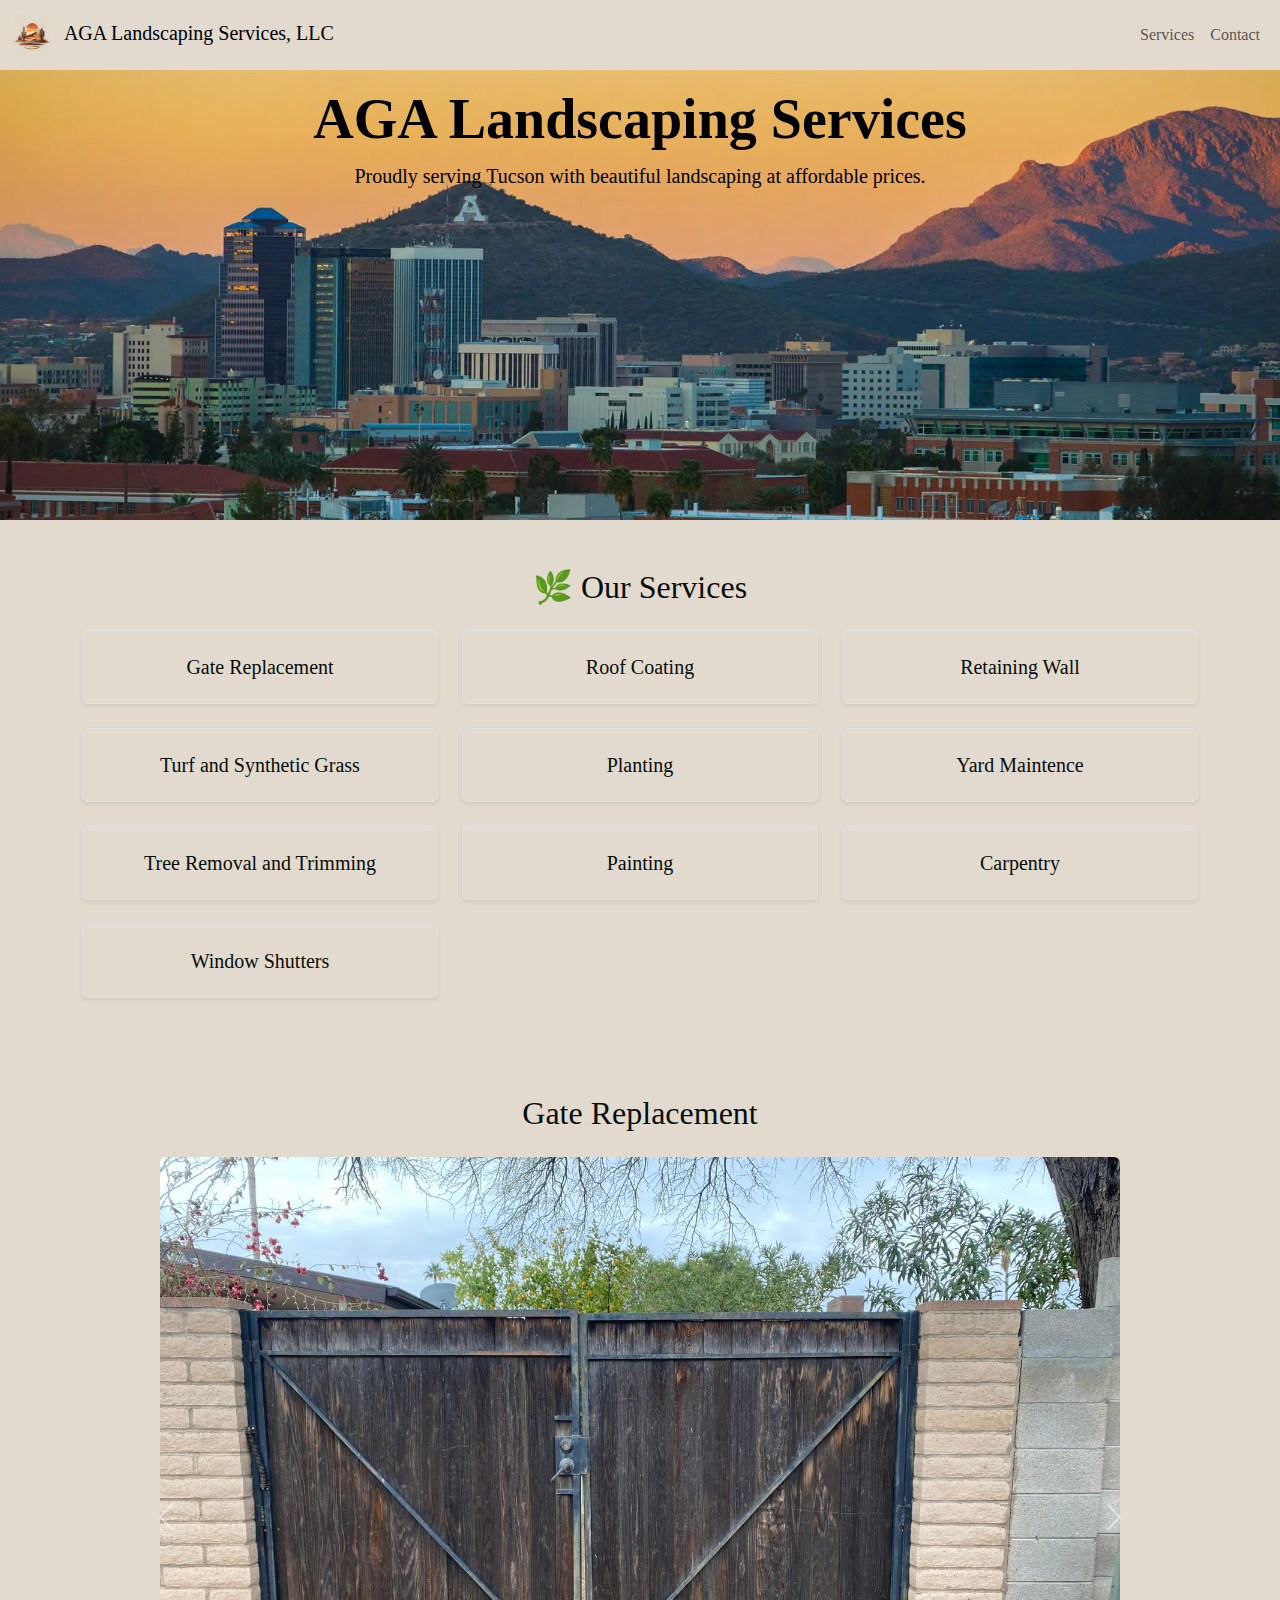
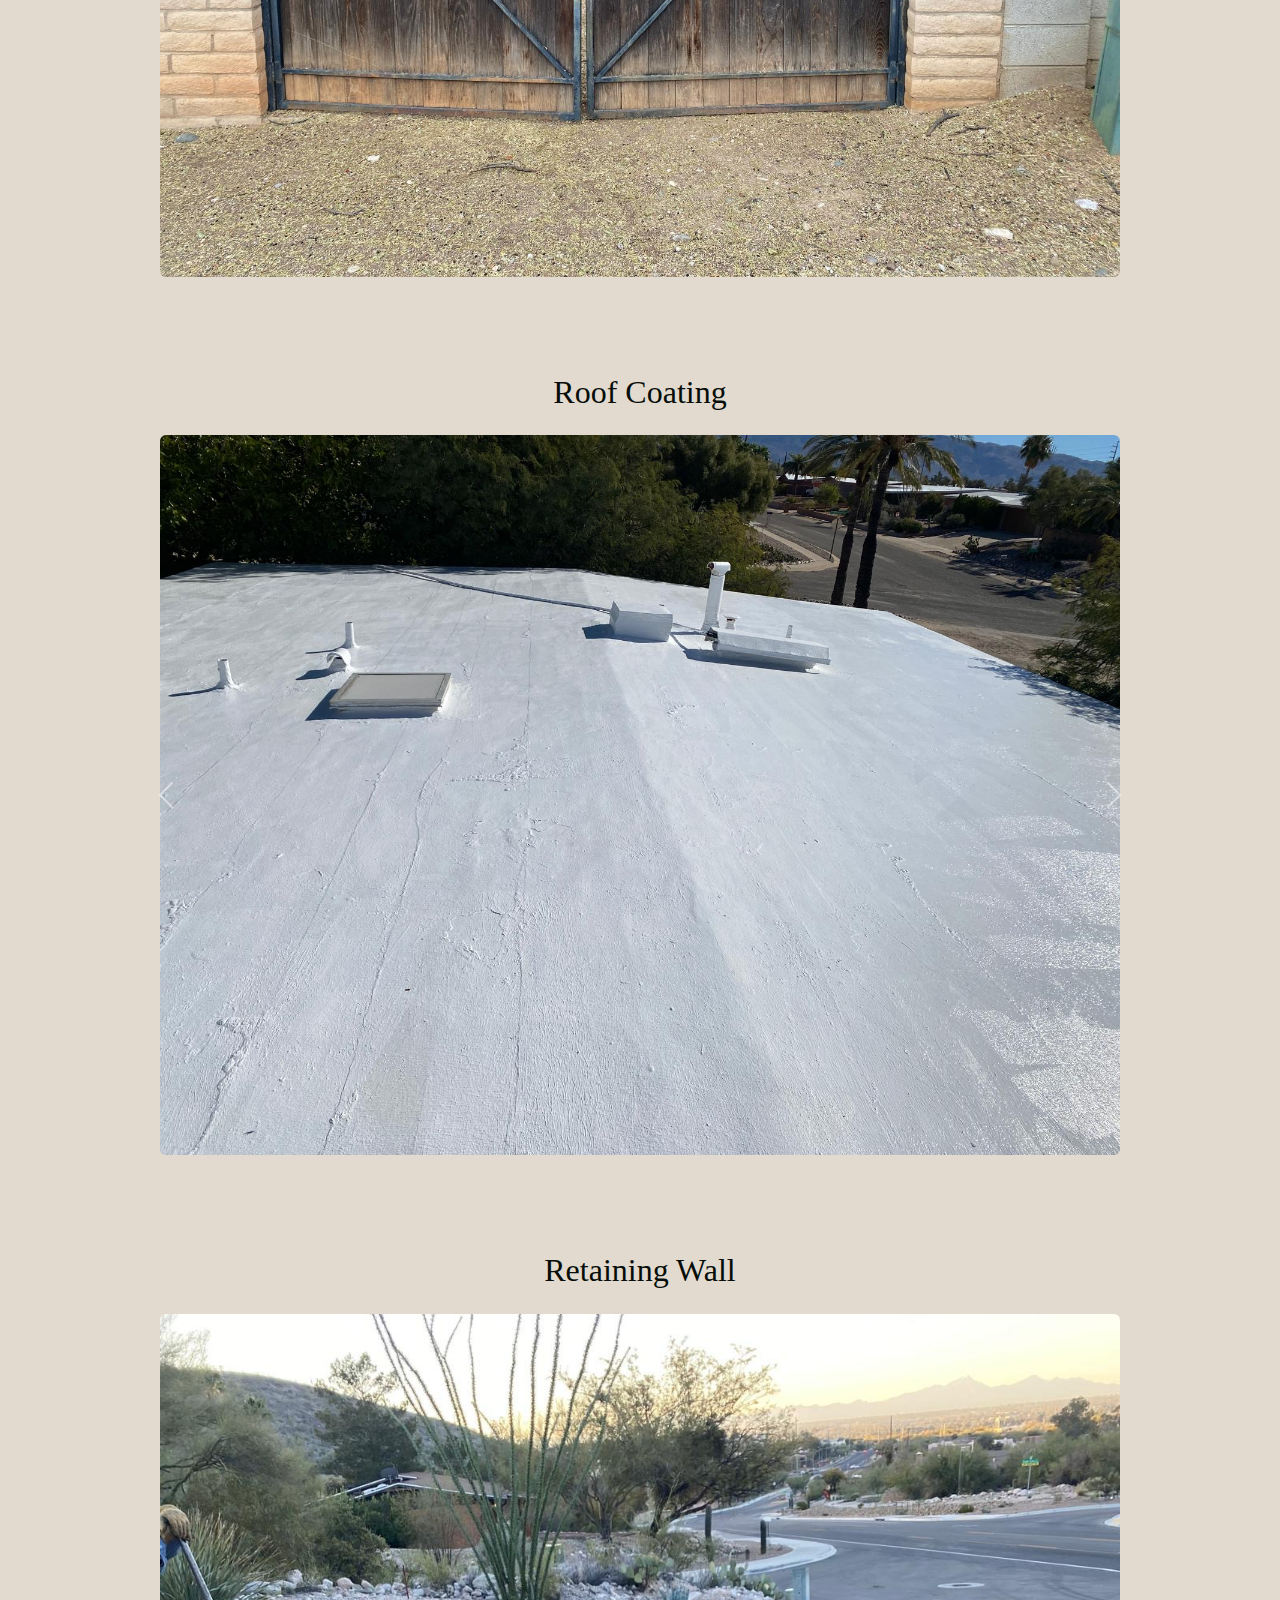
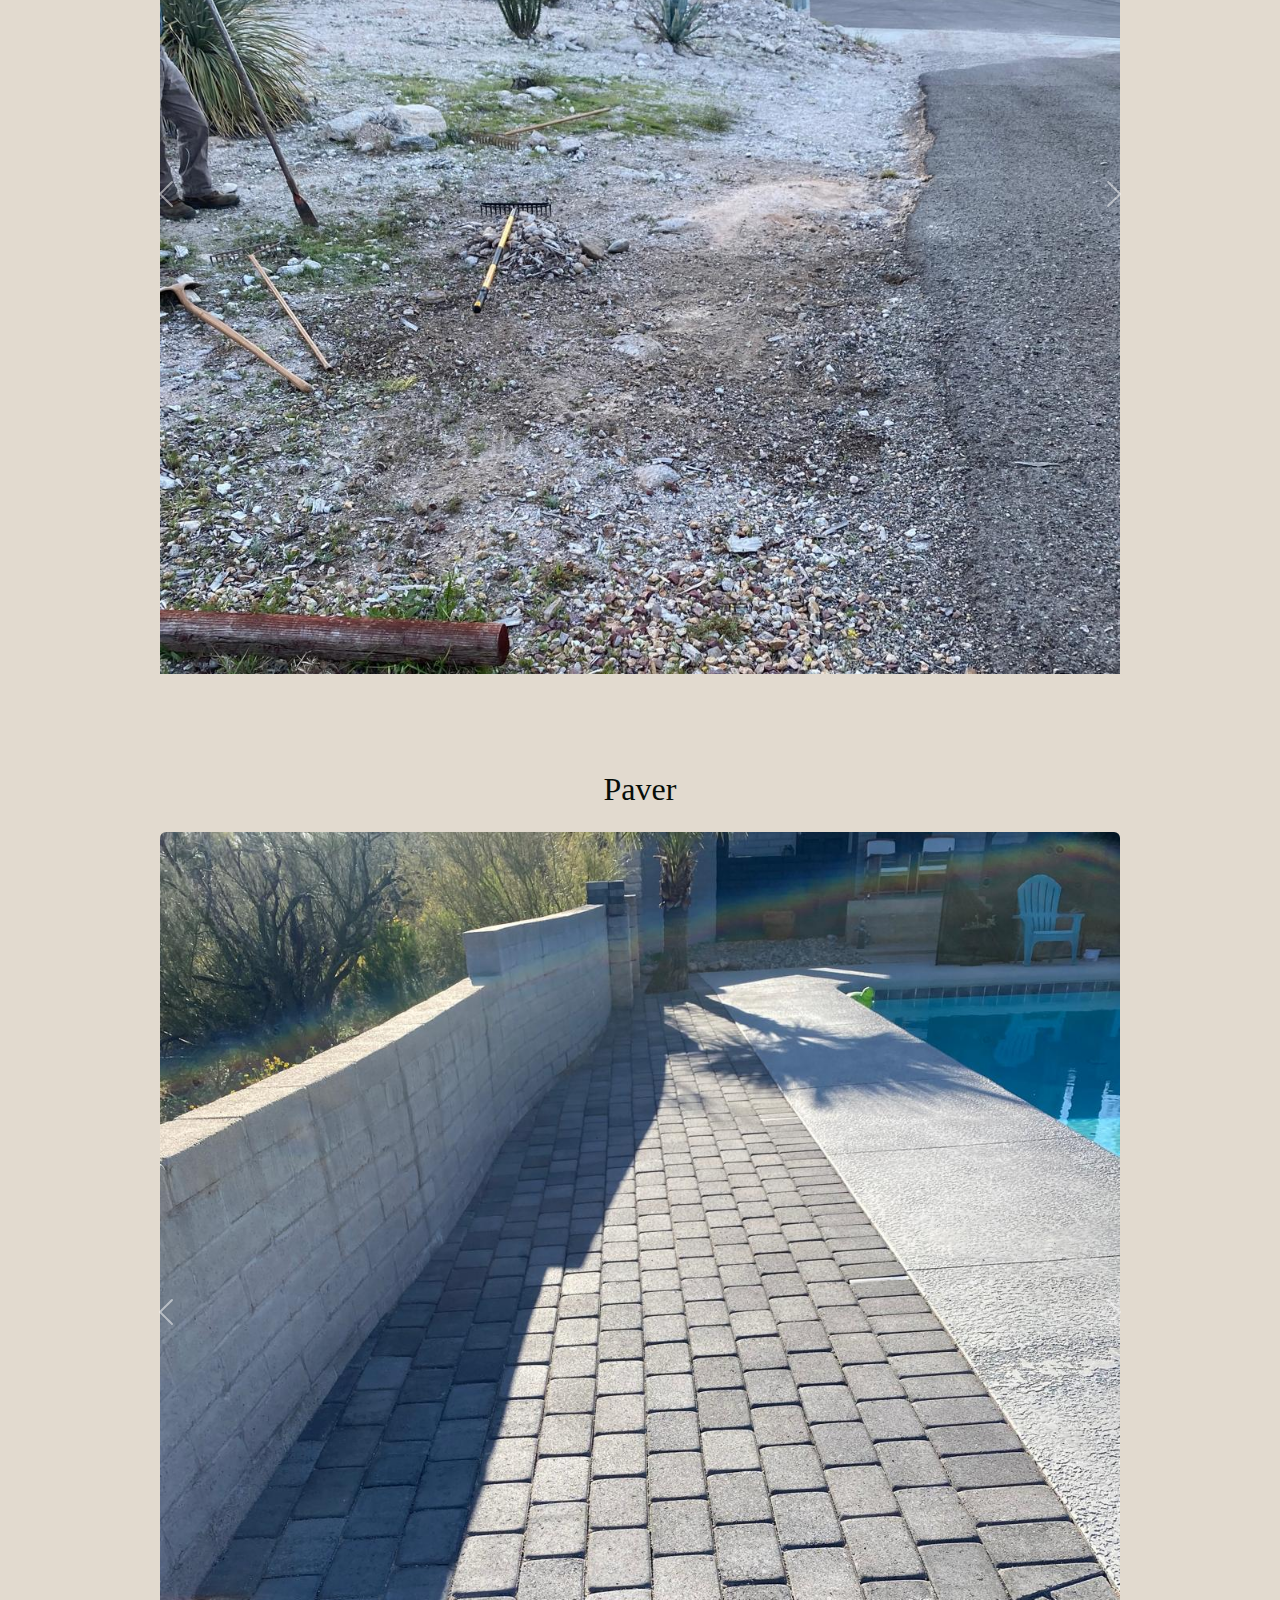
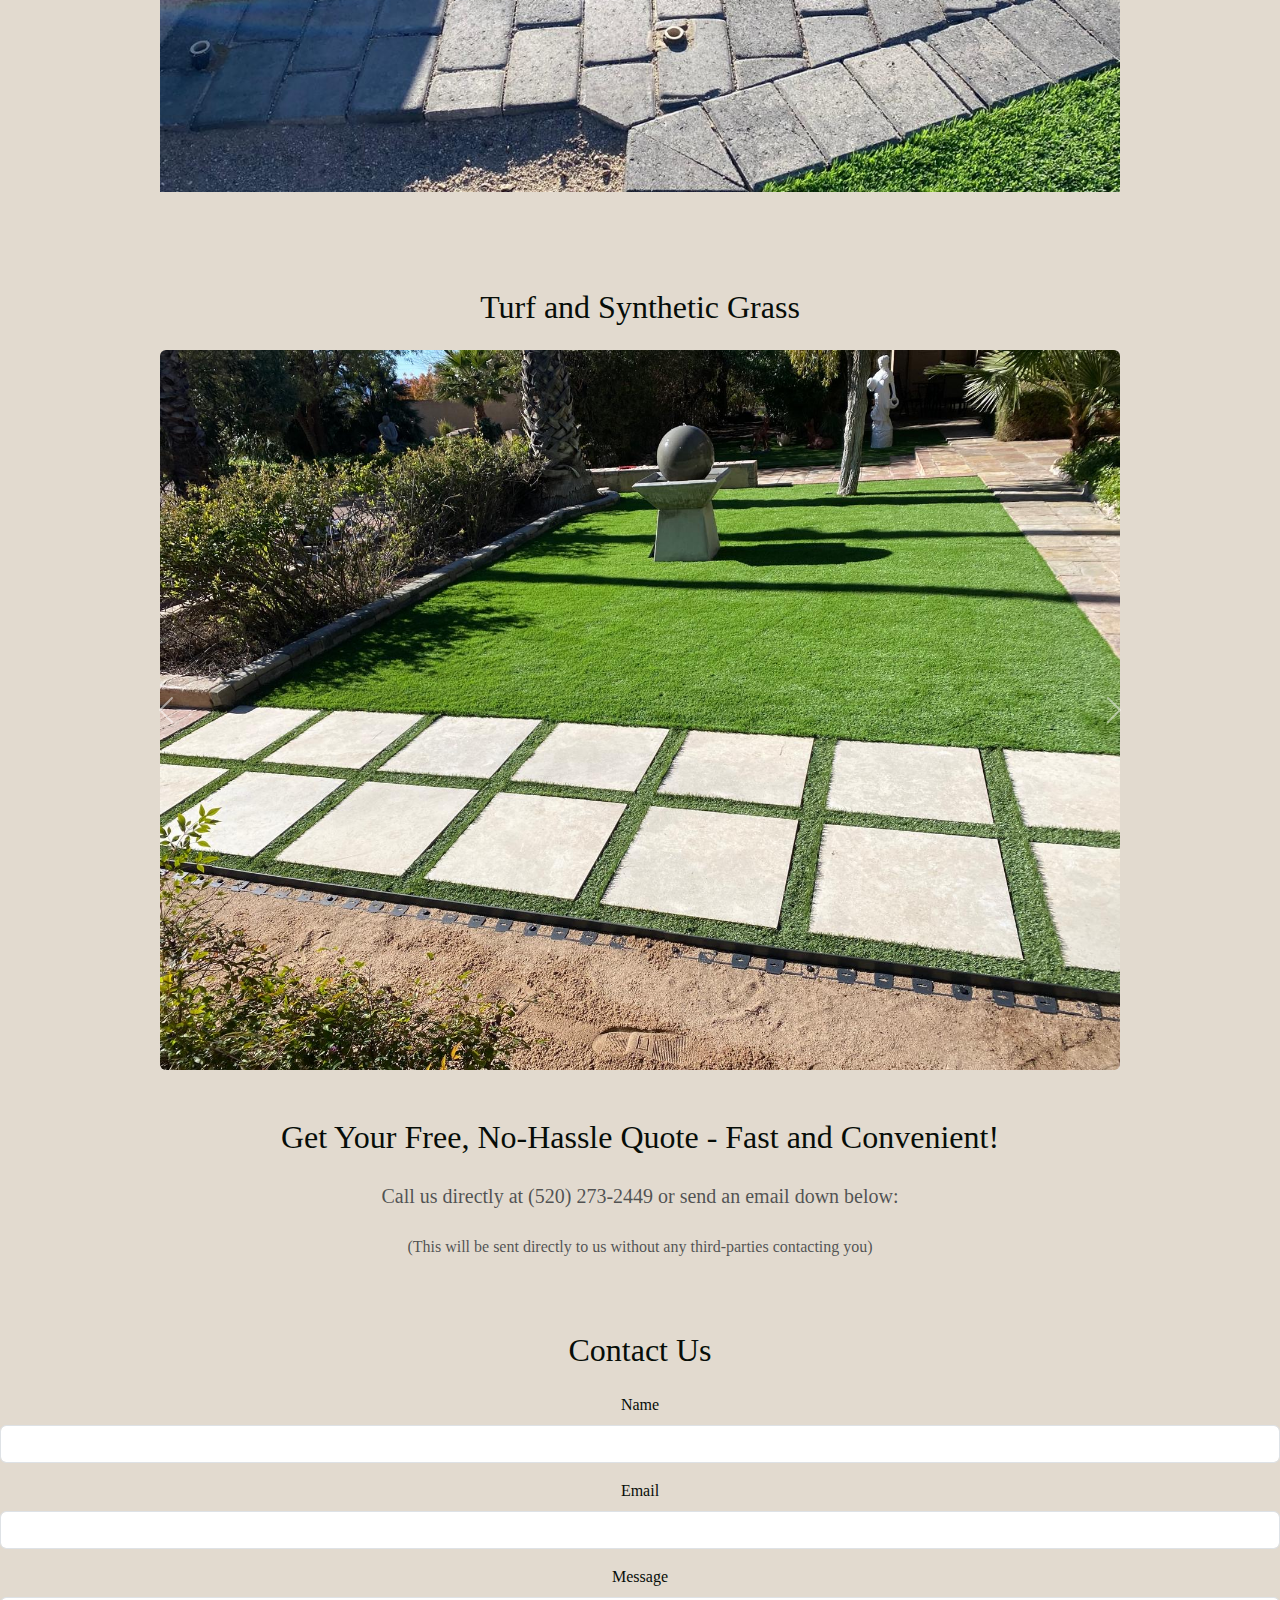
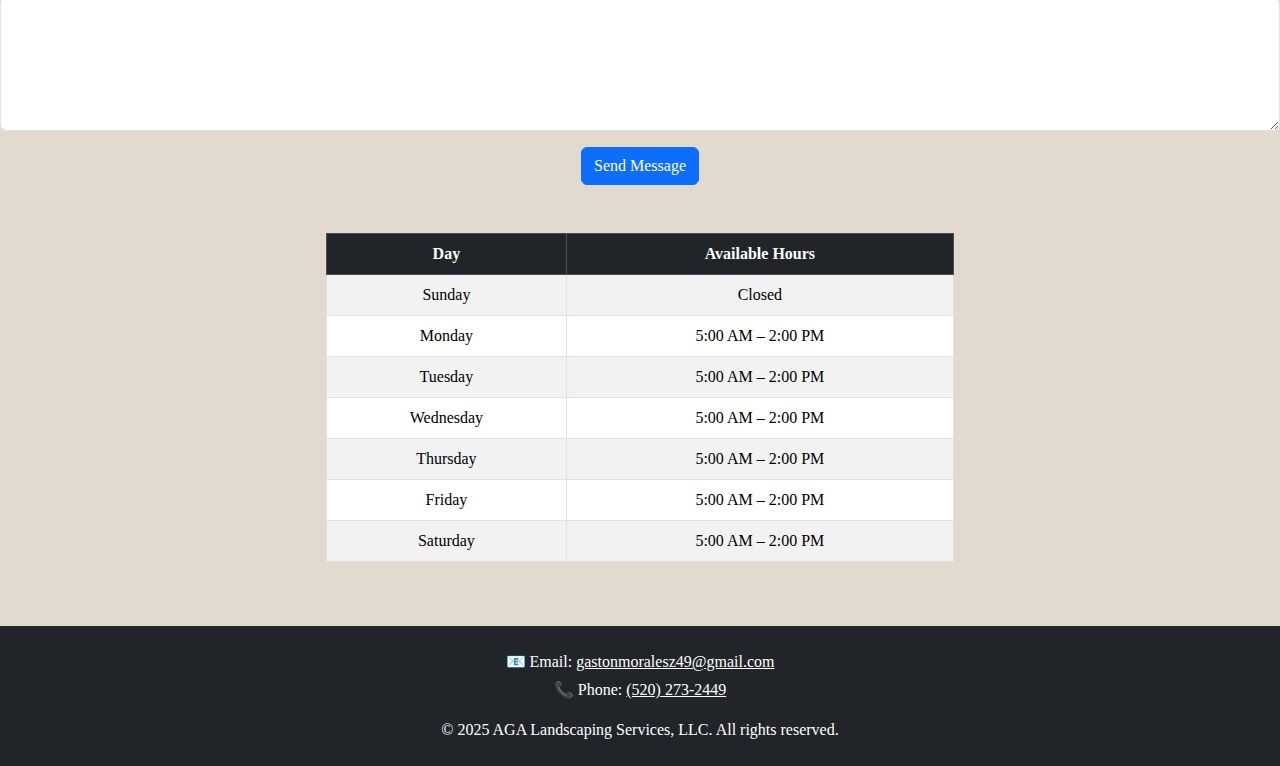
<file: index.html>
<!DOCTYPE html>
<html lang="en">
<head>
  <meta charset="UTF-8" />
  <meta name="viewport" content="width=device-width, initial-scale=1.0" />
  <title>AGA Landscaping Services, LLC</title>
  <link href="https://cdn.jsdelivr.net/npm/bootstrap@5.3.3/dist/css/bootstrap.min.css" rel="stylesheet">
  <link rel="stylesheet" href="styles.css">
  <link rel="icon" href="Pictures/landscaping logo 3.png">
</head>
<body>

  <!-- Navbar -->
  <nav class="navbar navbar-expand-lg navbar-custom fixed-top">
    <div class="container-fluid">
      <a class="navbar-brand" href="#">
        <img src="Pictures/landscaping logo 3.png" alt="AGA Logo" width="40" height="40" class="me-2">
        AGA Landscaping Services, LLC</a>
      <button class="navbar-toggler" type="button" data-bs-toggle="collapse" data-bs-target="#navbarNav">
        <span class="navbar-toggler-icon"></span>
      </button>
      <div class="collapse navbar-collapse" id="navbarNav">
        <ul class="navbar-nav ms-auto">
          <li class="nav-item"><a class="nav-link" href="#services">Services</a></li>
          <li class="nav-item"><a class="nav-link" href="#contact">Contact</a></li>
        </ul>
      </div>
    </div>
  </nav>

  <!-- Hero Section with Background Image (No Button) -->
<section  class="hero-section text-black d-flex align-items-start pt-3" style="background-image: url('Pictures/a mountain.jpg.webp'); background-size: cover; background-position: center; height: 50vh; padding-top: 20px;">
  <div class="container text-center">
    <div class="row justify-content-center">
      <div class="col-lg-8">
        <h1 class="display-4 fw-bold">AGA Landscaping Services</h1>
        <p class="lead">Proudly serving Tucson with beautiful landscaping at affordable prices.</p>
      </div>
    </div>
  </div>
</section>

  
    <!-- Service Listing Section -->
  <section id="services" class="container my-5">
    <h2 class="mb-4 text-center">🌿 Our Services</h2>
    <div class="row g-4 text-center">
  
      <div class="col-md-4">
        <div class="p-4 border rounded shadow-sm h-100 d-flex align-items-center justify-content-center">
          <a href="#gateReplacement" class="text-decoration-none">
            <h5 class="mb-0">Gate Replacement</h5>
          </a>
        </div>
      </div>
  
      <div class="col-md-4">
        <div class="p-4 border rounded shadow-sm h-100 d-flex align-items-center justify-content-center">
          <a href="#roofCoating" class="text-decoration-none">
            <h5 class="mb-0">Roof Coating</h5>
          </a>
        </div>
      </div>
  
      <div class="col-md-4">
        <div class="p-4 border rounded shadow-sm h-100 d-flex align-items-center justify-content-center">
          <a href="#retainingWall" class="text-decoration-none">
            <h5 class="mb-0">Retaining Wall</h5>
          </a>
        </div>
      </div>
  
      <div class="col-md-4">
        <div class="p-4 border rounded shadow-sm h-100 d-flex align-items-center justify-content-center">
          <a href="#turfSyntheticGrass" class="text-decoration-none">
            <h5 class="mb-0">Turf and Synthetic Grass</h5>
          </a>
        </div>
      </div>

      <div class="col-md-4">
        <div class="p-4 border rounded shadow-sm h-100 d-flex align-items-center justify-content-center">
          <a href="#" class="text-decoration-none">
            <h5 class="mb-0">Planting</h5>
          </a>
        </div>
      </div>

      <div class="col-md-4">
        <div class="p-4 border rounded shadow-sm h-100 d-flex align-items-center justify-content-center">
          <a href="#" class="text-decoration-none">
            <h5 class="mb-0">Yard Maintence</h5>
          </a>
        </div>
      </div>

      <div class="col-md-4">
        <div class="p-4 border rounded shadow-sm h-100 d-flex align-items-center justify-content-center">
          <a href="#" class="text-decoration-none">
            <h5 class="mb-0">Tree Removal and Trimming</h5>
          </a>
        </div>
      </div>

      <div class="col-md-4">
        <div class="p-4 border rounded shadow-sm h-100 d-flex align-items-center justify-content-center">
          <a href="#" class="text-decoration-none">
            <h5 class="mb-0">Painting</h5>
          </a>
        </div>
      </div>

      <div class="col-md-4">
        <div class="p-4 border rounded shadow-sm h-100 d-flex align-items-center justify-content-center">
          <a href="#" class="text-decoration-none">
            <h5 class="mb-0">Carpentry</h5>
          </a>
        </div>
      </div>

      <div class="col-md-4">
        <div class="p-4 border rounded shadow-sm h-100 d-flex align-items-center justify-content-center">
          <a href="#" class="text-decoration-none">
            <h5 class="mb-0">Window Shutters</h5>
          </a>
        </div>
      </div>

    </div>
  </section>

<!-- Section: Gate Replacement Carousel -->
<section id="gateReplacement" class="container my-5">
  <h2 class="mb-4 text-center">Gate Replacement</h2>
  <div id="gateCarousel" class="carousel slide" data-bs-ride="carousel">
    <div class="carousel-inner" style="max-height: 75vw; max-width: 75vw; margin: 0 auto; object-fit: contain;">
      <div class="carousel-item active">
        <img src="Pictures/Gate 2.JPG" class="d-block w-100 img-fluid rounded" alt="Gate 1">
      </div>
      <div class="carousel-item">
        <img src="Pictures/Gate 1.JPG" class="d-block w-100 img-fluid rounded" alt="Gate 2">
      </div>
    </div>
    <button class="carousel-control-prev" type="button" data-bs-target="#gateCarousel" data-bs-slide="prev">
      <span class="carousel-control-prev-icon" aria-hidden="true"></span>
      <span class="visually-hidden">Previous</span>
    </button>
    <button class="carousel-control-next" type="button" data-bs-target="#gateCarousel" data-bs-slide="next">
      <span class="carousel-control-next-icon" aria-hidden="true"></span>
      <span class="visually-hidden">Next</span>
    </button>
  </div>
</section>

<!-- Section: Roof Coating Carousel -->
<section id="roofCoating" class="container my-5">
  <h2 class="mb-4 text-center">Roof Coating</h2>
  <div id="roofCarousel" class="carousel slide" data-bs-ride="carousel">
    <div class="carousel-inner" style="max-height: 75vw; max-width: 75vw; margin: 0 auto; object-fit: contain;">
      <div class="carousel-item active">
        <img src="Pictures/Roof Coating 1.JPG" class="d-block w-100 img-fluid rounded" alt="Roof Coating 1">
      </div>
      <div class="carousel-item">
        <img src="Pictures/Roof Coating 2.JPG" class="d-block w-100 img-fluid rounded" alt="Roof Coating 2">
      </div>
    </div>
    <button class="carousel-control-prev" type="button" data-bs-target="#roofCarousel" data-bs-slide="prev">
      <span class="carousel-control-prev-icon" aria-hidden="true"></span>
      <span class="visually-hidden">Previous</span>
    </button>
    <button class="carousel-control-next" type="button" data-bs-target="#roofCarousel" data-bs-slide="next">
      <span class="carousel-control-next-icon" aria-hidden="true"></span>
      <span class="visually-hidden">Next</span>
    </button>
  </div>
</section>


 <!-- Section: Retaining Wall Carousel -->
<section id="retainingWall" class="container my-5">
  <h2 class="mb-4 text-center">Retaining Wall</h2>
  <div id="retainingWallCarousel" class="carousel slide" data-bs-ride="carousel">
    <div class="carousel-inner" style="max-height: 75vw; max-width: 75vw; margin: 0 auto; object-fit: contain;">
      <div class="carousel-item active">
        <img src="Pictures/Retaining wall 1.JPG" class="d-block w-100 img-fluid rounded" alt="Retaining Wall 1">
      </div>
      <div class="carousel-item">
        <img src="Pictures/Retaining wall 2.JPG" class="d-block w-100 img-fluid rounded" alt="Retaining Wall 2">
      </div>
    </div>
    <button class="carousel-control-prev" type="button" data-bs-target="#retainingWallCarousel" data-bs-slide="prev">
      <span class="carousel-control-prev-icon" aria-hidden="true"></span>
      <span class="visually-hidden">Previous</span>
    </button>
    <button class="carousel-control-next" type="button" data-bs-target="#retainingWallCarousel" data-bs-slide="next">
      <span class="carousel-control-next-icon" aria-hidden="true"></span>
      <span class="visually-hidden">Next</span>
    </button>
  </div>
</section>

 <!-- Section: Paver Photos Carousel -->
<section id="paver" class="container my-5">
  <h2 class="mb-4 text-center">Paver</h2>
  <div id="paverCarousel" class="carousel slide" data-bs-ride="carousel">
    <div class="carousel-inner" style="max-height: 75vw; max-width: 75vw; margin: 0 auto; object-fit: contain;">
      <div class="carousel-item active">
        <img src="Pictures/Paver 3.jpg" class="d-block w-100 img-fluid rounded" alt="Paver 1">
      </div>
      <div class="carousel-item">
        <img src="Pictures/Paver 2.jpg" class="d-block w-100 img-fluid rounded" alt="Paver 2">
      </div>
      <div class="carousel-item">
        <img src="Pictures/Paver 1.jpg" class="d-block w-100 img-fluid rounded" alt="Paver 3">
      </div>
    </div>
    <button class="carousel-control-prev" type="button" data-bs-target="#paverCarousel" data-bs-slide="prev">
      <span class="carousel-control-prev-icon" aria-hidden="true"></span>
      <span class="visually-hidden">Previous</span>
    </button>
    <button class="carousel-control-next" type="button" data-bs-target="#paverCarousel" data-bs-slide="next">
      <span class="carousel-control-next-icon" aria-hidden="true"></span>
      <span class="visually-hidden">Next</span>
    </button>
  </div>
</section>

 <!-- Section: Turf and Synthetic Grass Carousel -->
<section id="turfSyntheticGrass" class="container my-5">
  <h2 class="mb-4 text-center">Turf and Synthetic Grass</h2>
  <div id="turfCarousel" class="carousel slide" data-bs-ride="carousel">
    <div class="carousel-inner" style="max-height: 75vw; max-width: 75vw; margin: 0 auto; object-fit: contain;">
      <div class="carousel-item active">
        <img src="Pictures/Grass 1.JPG" class="d-block w-100 img-fluid rounded" alt="Grass 1">
      </div>
      <div class="carousel-item">
        <img src="Pictures/Grass 2.jpg" class="d-block w-100 img-fluid rounded" alt="Grass 2">
      </div>
      <div class="carousel-item">
        <img src="Pictures/Grass 3.jpg" class="d-block w-100 img-fluid rounded" alt="Grass 3">
      </div>
    </div>
    <button class="carousel-control-prev" type="button" data-bs-target="#turfCarousel" data-bs-slide="prev">
      <span class="carousel-control-prev-icon" aria-hidden="true"></span>
      <span class="visually-hidden">Previous</span>
    </button>
    <button class="carousel-control-next" type="button" data-bs-target="#turfCarousel" data-bs-slide="next">
      <span class="carousel-control-next-icon" aria-hidden="true"></span>
      <span class="visually-hidden">Next</span>
    </button>
  </div>
</section>

  <!-- Availability Schedule -->
<section id="contact" class="row justify-content-center text-center">  
    <h2 class="mb-4 text-center">Get Your Free, No-Hassle Quote - Fast and Convenient!</h2>  
    <p class="text-muted fs-5 mb-4">Call us directly at (520) 273-2449 or send an email down below:</p>
    <p class="text-muted mb-4">(This will be sent directly to us without any third-parties contacting you)</p>
    <form action="https://formsubmit.co/ralph.acosta2001@gmail.com" method="POST" class="container my-5" id="contact">
      <h2 class="mb-4">Contact Us</h2>
    
      <div class="mb-3">
        <label for="name" class="form-label">Name</label>
        <input type="text" class="form-control" name="name" required>
      </div>
    
      <div class="mb-3">
        <label for="email" class="form-label">Email</label>
        <input type="email" class="form-control" name="email" required>
      </div>
    
      <div class="mb-3">
        <label for="message" class="form-label">Message</label>
        <textarea class="form-control" name="message" rows="5" required></textarea>
      </div>
    
      <!-- Optional: disable captcha -->
      <input type="hidden" name="_captcha" value="false">
    
      <!-- Optional: redirect to thank you page -->
      <input type="hidden" name="_next" value="thank-you.html">
    
      <button type="submit" class="btn btn-primary">Send Message</button>
    </form>
    

    <div class="col-md-8 col-lg-6">
        <table class="table table-bordered table-striped text-center">
          <thead class="table-dark">
            <tr>
              <th>Day</th>
              <th>Available Hours</th>
            </tr>
          </thead>
          <tbody>
            <tr><td>Sunday</td><td>Closed</td></tr>
            <tr><td>Monday</td><td>5:00 AM – 2:00 PM</td></tr>
            <tr><td>Tuesday</td><td>5:00 AM – 2:00 PM</td></tr>
            <tr><td>Wednesday</td><td>5:00 AM – 2:00 PM</td></tr>
            <tr><td>Thursday</td><td>5:00 AM – 2:00 PM</td></tr>
            <tr><td>Friday</td><td>5:00 AM – 2:00 PM</td></tr>
            <tr><td>Saturday</td><td>5:00 AM – 2:00 PM</td></tr>
          </tbody>
        </table>
      </div>
    </div>
  </section>
  

  <!-- Footer -->
  <footer class="bg-dark text-white py-4 mt-5">
    <div class="container text-center">
      <p class="mb-1">📧 Email: <a href="mailto:gastonmoralesz49@gmail.com" class="text-white text-decoration-underline">gastonmoralesz49@gmail.com</a></p>
      <p class="mb-3">📞 Phone: <a href="tel:+15202732449" class="text-white text-decoration-underline">(520) 273-2449</a></p>
      <p class="mb-0">© 2025 AGA Landscaping Services, LLC. All rights reserved.</p>
    </div>
  </footer>
  

  <!-- Bootstrap JS -->
  <script src="https://cdn.jsdelivr.net/npm/bootstrap@5.3.3/dist/js/bootstrap.bundle.min.js"></script>
</body>
</html>
</file>
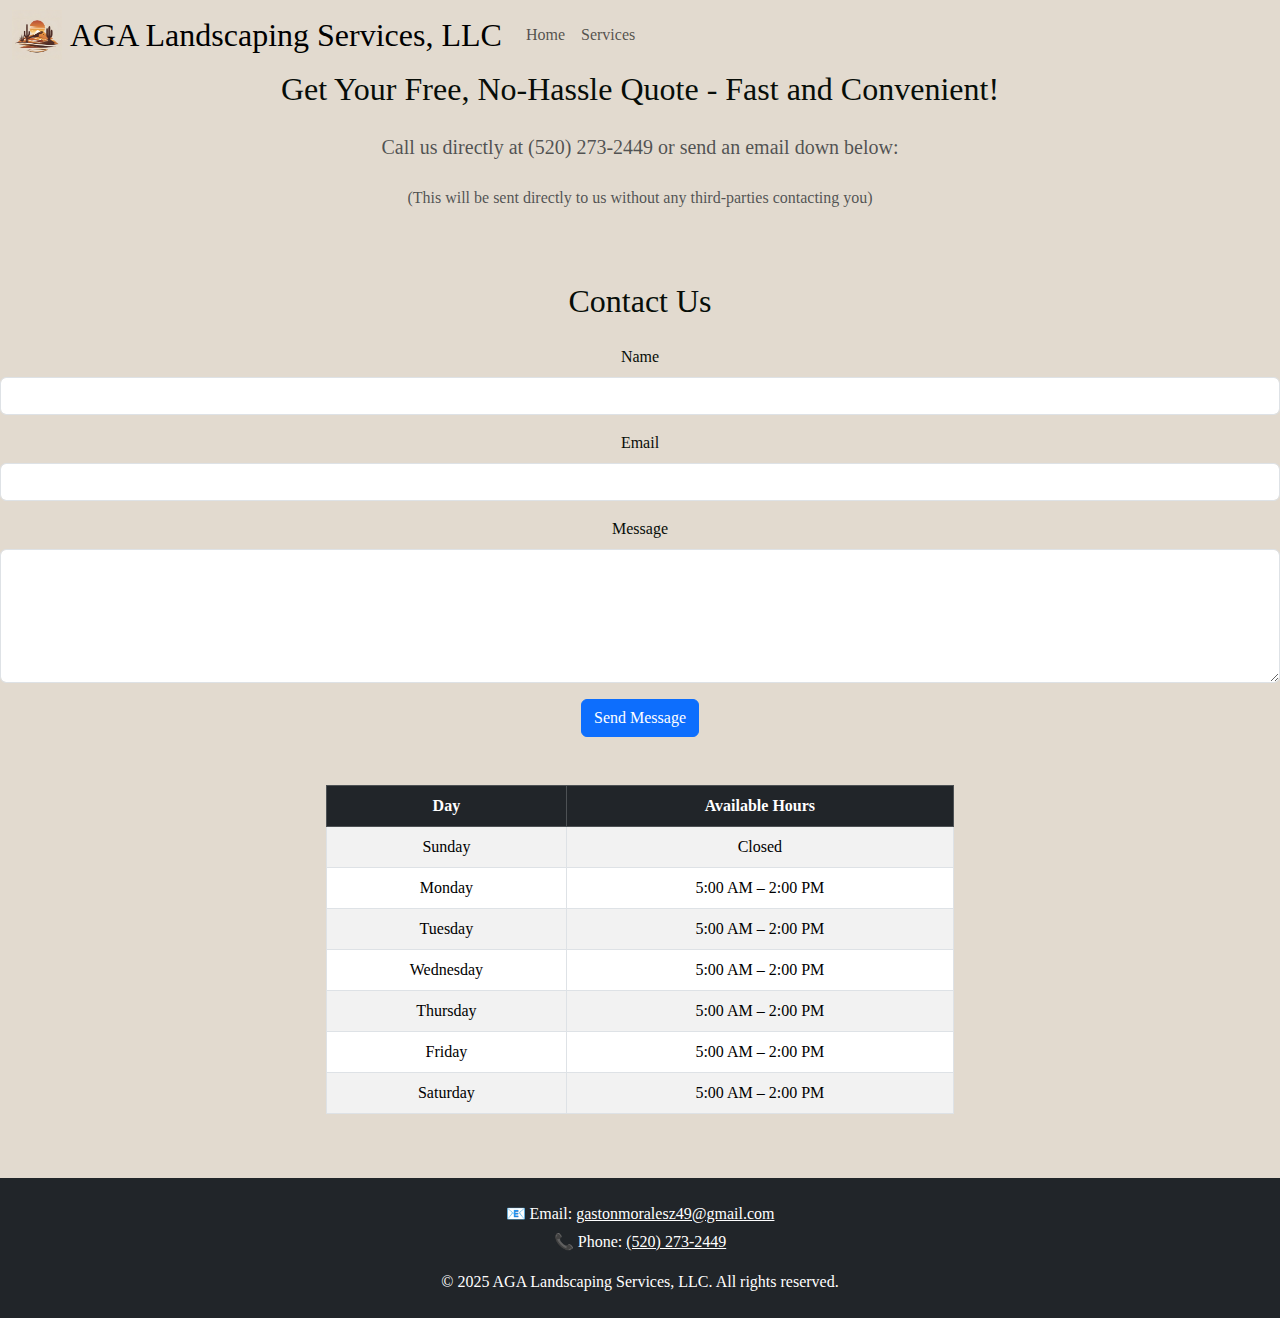
<file: contact.html>
<!DOCTYPE html>
<html lang="en">
<head>
  <meta charset="UTF-8" />
  <meta name="viewport" content="width=device-width, initial-scale=1.0" />
  <title>Contact</title>
  <link href="https://cdn.jsdelivr.net/npm/bootstrap@5.3.3/dist/css/bootstrap.min.css" rel="stylesheet">
  <link rel="stylesheet" href="styles.css">
  <link rel="icon" href="Pictures/landscaping logo 3.png">
</head>
<body>

 <nav class="navbar navbar-expand-lg navbar-custom fixed-top">
  <div class="container-fluid d-flex align-items-center">
    <!-- Logo and Brand -->
    <a class="navbar-brand d-flex align-items-center" style="font-size: clamp(1rem, 3vw, 2rem);" href="#">
      <img src="Pictures/landscaping logo 3.png" alt="AGA Logo" width="50" height="50" class="me-2">
      AGA Landscaping Services, LLC
    </a>

    <!-- Offcanvas Toggle Button -->
    <button class="navbar-toggler ms-auto" type="button" data-bs-toggle="offcanvas" data-bs-target="#offcanvasMenu" aria-controls="offcanvasMenu">
      <span class="navbar-toggler-icon"></span>
    </button>

    <!-- Offcanvas Menu -->
    <div class="offcanvas offcanvas-start" tabindex="-1" id="offcanvasMenu" aria-labelledby="offcanvasMenuLabel">
      <div class="offcanvas-header">
        <h5 class="offcanvas-title" id="offcanvasMenuLabel">Menu</h5>
        <button type="button" class="btn-close" data-bs-dismiss="offcanvas" aria-label="Close"></button>
      </div>
      <div class="offcanvas-body">
        <ul class="navbar-nav">
          <li class="nav-item">
            <a class="nav-link" href="index.html">Home</a>
          </li>
          <li class="nav-item">
            <a class="nav-link" href="services.html">Services</a>
          </li>
          <!-- Optional Dropdown
          <li class="nav-item dropdown mt-3">
            <a class="btn btn-secondary dropdown-toggle" href="#" role="button" data-bs-toggle="dropdown">
              More
            </a>
            <ul class="dropdown-menu">
              <li><a class="dropdown-item" href="#">Action</a></li>
              <li><a class="dropdown-item" href="#">Another action</a></li>
              <li><a class="dropdown-item" href="#">Something else here</a></li>
            </ul>
          </li> -->
        </ul>
      </div>
    </div>
  </div>
</nav>

  
 

  <!-- Availability Schedule -->
<section id="contact" class="row justify-content-center text-center">  
    <h2 class="mb-4 text-center">Get Your Free, No-Hassle Quote - Fast and Convenient!</h2>  
    <p class="text-muted fs-5 mb-4">Call us directly at (520) 273-2449 or send an email down below:</p>
    <p class="text-muted mb-4">(This will be sent directly to us without any third-parties contacting you)</p>
    <form action="https://formsubmit.co/ralph.acosta2001@gmail.com" method="POST" class="container my-5" id="contact">
      <h2 class="mb-4">Contact Us</h2>
    
      <div class="mb-3">
        <label for="name" class="form-label">Name</label>
        <input type="text" class="form-control" name="name" required>
      </div>
    
      <div class="mb-3">
        <label for="email" class="form-label">Email</label>
        <input type="email" class="form-control" name="email" required>
      </div>
    
      <div class="mb-3">
        <label for="message" class="form-label">Message</label>
        <textarea class="form-control" name="message" rows="5" required></textarea>
      </div>
    
      <!-- Optional: disable captcha -->
      <input type="hidden" name="_captcha" value="false">
    
      <!-- Optional: redirect to thank you page -->
      <input type="hidden" name="_next" value="thank-you.html">
    
      <button type="submit" class="btn btn-primary">Send Message</button>
    </form>
    

    <div class="col-md-8 col-lg-6">
        <table class="table table-bordered table-striped text-center">
          <thead class="table-dark">
            <tr>
              <th>Day</th>
              <th>Available Hours</th>
            </tr>
          </thead>
          <tbody>
            <tr><td>Sunday</td><td>Closed</td></tr>
            <tr><td>Monday</td><td>5:00 AM – 2:00 PM</td></tr>
            <tr><td>Tuesday</td><td>5:00 AM – 2:00 PM</td></tr>
            <tr><td>Wednesday</td><td>5:00 AM – 2:00 PM</td></tr>
            <tr><td>Thursday</td><td>5:00 AM – 2:00 PM</td></tr>
            <tr><td>Friday</td><td>5:00 AM – 2:00 PM</td></tr>
            <tr><td>Saturday</td><td>5:00 AM – 2:00 PM</td></tr>
          </tbody>
        </table>
      </div>
    </div>
  </section>
  

  <!-- Footer -->
  <footer class="bg-dark text-white py-4 mt-5">
    <div class="container text-center">
      <p class="mb-1">📧 Email: <a href="mailto:gastonmoralesz49@gmail.com" class="text-white text-decoration-underline">gastonmoralesz49@gmail.com</a></p>
      <p class="mb-3">📞 Phone: <a href="tel:+15202732449" class="text-white text-decoration-underline">(520) 273-2449</a></p>
      <p class="mb-0">© 2025 AGA Landscaping Services, LLC. All rights reserved.</p>
    </div>
  </footer>
  

  <!-- Bootstrap JS -->
  <script src="https://cdn.jsdelivr.net/npm/bootstrap@5.3.3/dist/js/bootstrap.bundle.min.js"></script>
  <script src="script.js"></script>
</body>
</html>
</file>
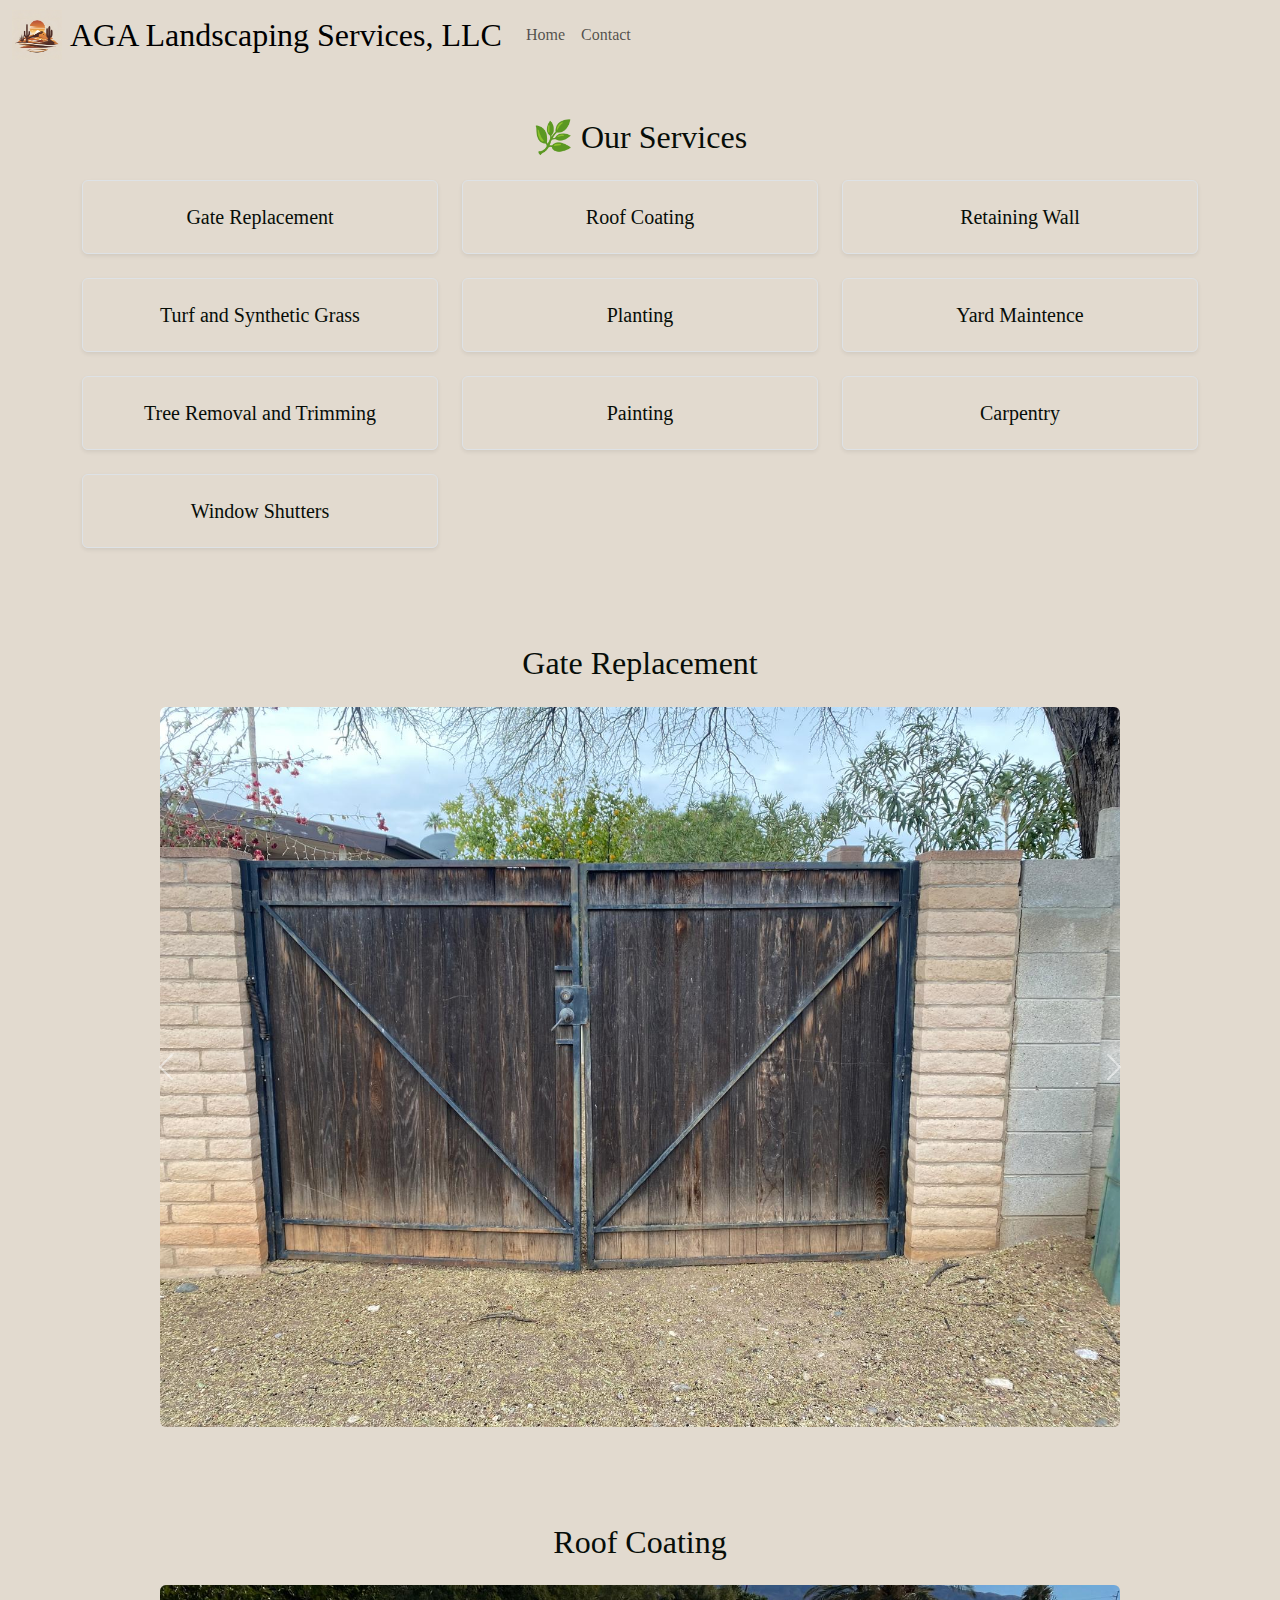
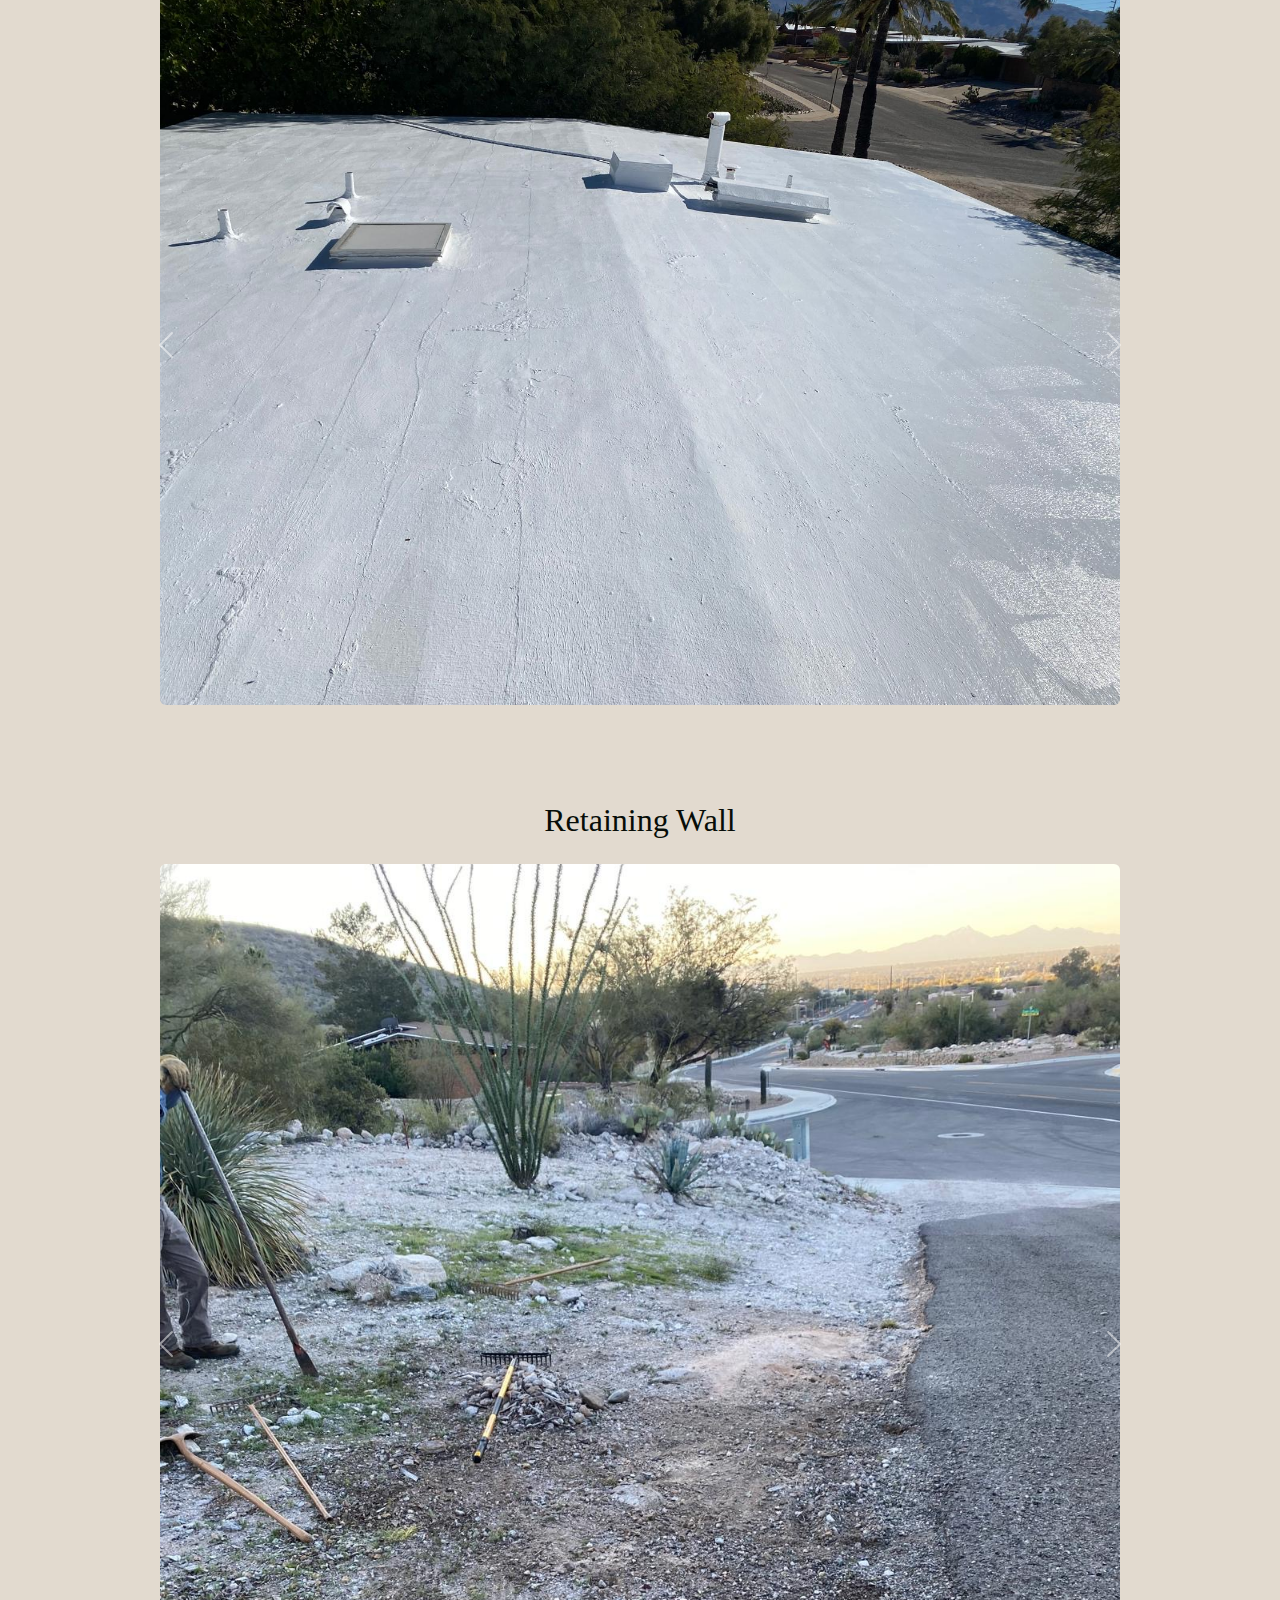
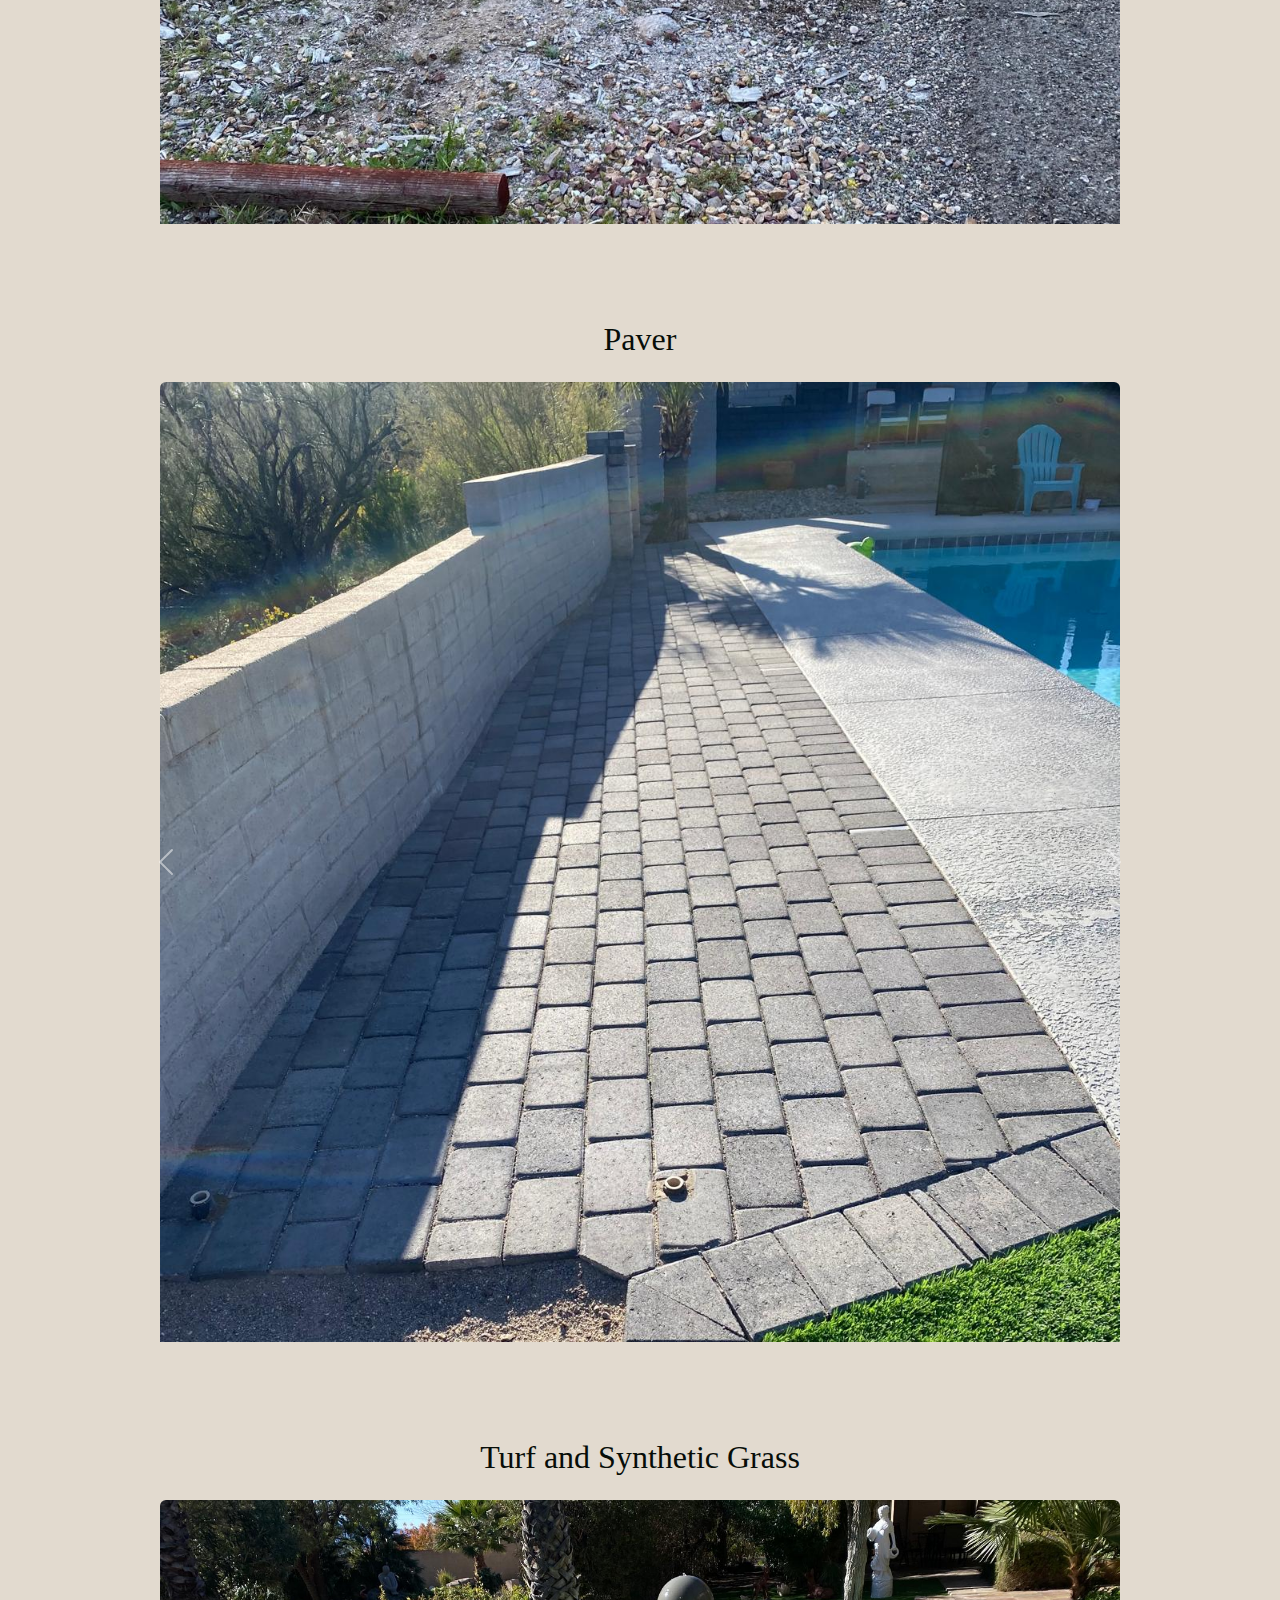
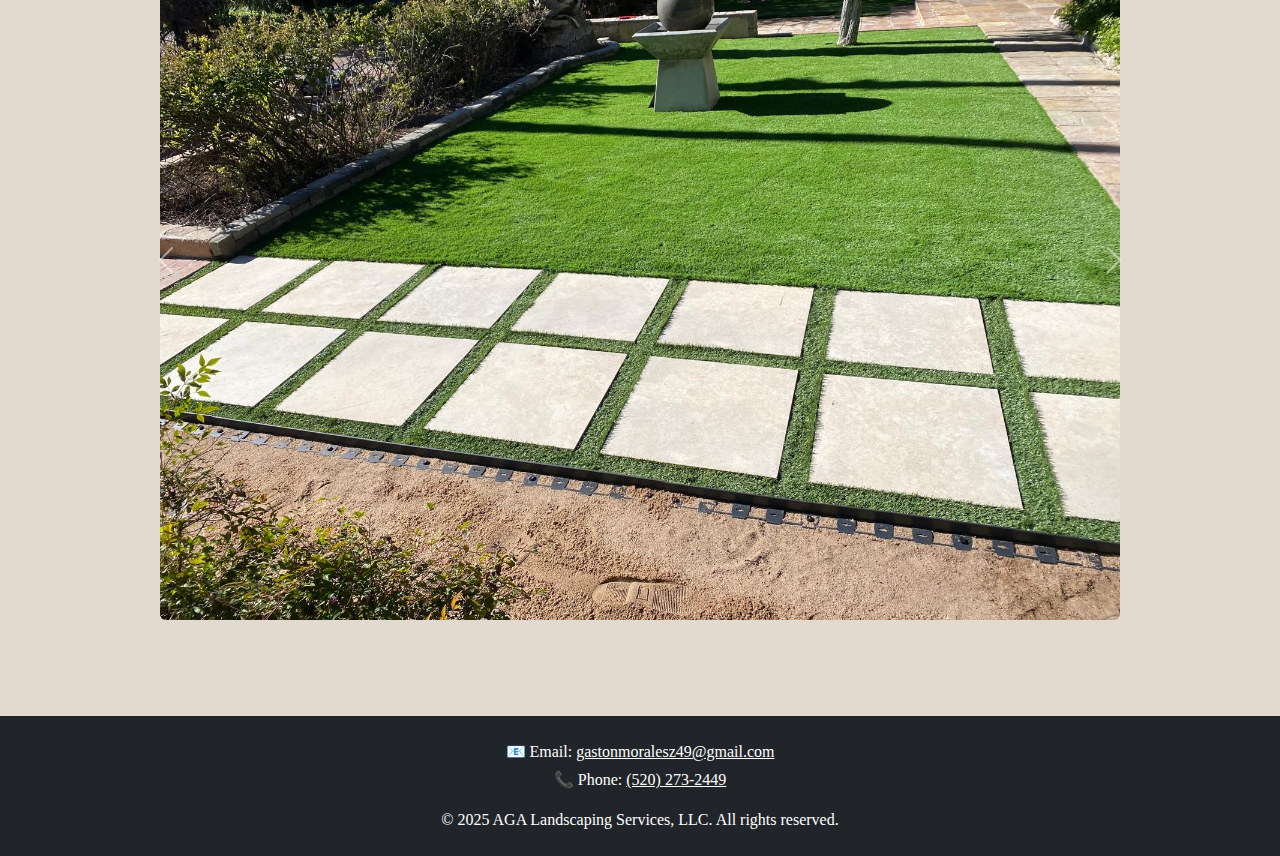
<file: services.html>
<!DOCTYPE html>
<html lang="en">
<head>
  <meta charset="UTF-8" />
  <meta name="viewport" content="width=device-width, initial-scale=1.0" />
  <title>Services</title>
  <link href="https://cdn.jsdelivr.net/npm/bootstrap@5.3.3/dist/css/bootstrap.min.css" rel="stylesheet">
  <link rel="stylesheet" href="styles.css">
  <link rel="icon" href="Pictures/landscaping logo 3.png">
</head>
<body>

 <nav class="navbar navbar-expand-lg navbar-custom fixed-top">
  <div class="container-fluid d-flex align-items-center">
    <!-- Logo and Brand -->
    <a class="navbar-brand d-flex align-items-center" style="font-size: clamp(1rem, 3vw, 2rem);" href="#">
      <img src="Pictures/landscaping logo 3.png" alt="AGA Logo" width="50" height="50" class="me-2">
      AGA Landscaping Services, LLC
    </a>

    <!-- Offcanvas Toggle Button -->
    <button class="navbar-toggler ms-auto" type="button" data-bs-toggle="offcanvas" data-bs-target="#offcanvasMenu" aria-controls="offcanvasMenu">
      <span class="navbar-toggler-icon"></span>
    </button>

    <!-- Offcanvas Menu -->
    <div class="offcanvas offcanvas-start" tabindex="-1" id="offcanvasMenu" aria-labelledby="offcanvasMenuLabel">
      <div class="offcanvas-header">
        <h5 class="offcanvas-title" id="offcanvasMenuLabel">Menu</h5>
        <button type="button" class="btn-close" data-bs-dismiss="offcanvas" aria-label="Close"></button>
      </div>
      <div class="offcanvas-body">
        <ul class="navbar-nav">
          <li class="nav-item">
            <a class="nav-link" href="index.html">Home</a>
          </li>
          <li class="nav-item">
            <a class="nav-link" href="contact.html">Contact</a>
          </li>
          
          <!-- Optional Dropdown
          <li class="nav-item dropdown mt-3">
            <a class="btn btn-secondary dropdown-toggle" href="#" role="button" data-bs-toggle="dropdown">
              More
            </a>
            <ul class="dropdown-menu">
              <li><a class="dropdown-item" href="#">Action</a></li>
              <li><a class="dropdown-item" href="#">Another action</a></li>
              <li><a class="dropdown-item" href="#">Something else here</a></li>
            </ul>
          </li> -->
        </ul>
      </div>
    </div>
  </div>
</nav>

  
    <!-- Service Listing Section -->
  <section id="services" class="container my-5">
    <h2 class="mb-4 text-center">🌿 Our Services</h2>
    <div class="row g-4 text-center">
  
      <div class="col-md-4">
        <div class="p-4 border rounded shadow-sm h-100 d-flex align-items-center justify-content-center">
          <a href="#gateReplacement" class="text-decoration-none">
            <h5 class="mb-0">Gate Replacement</h5>
          </a>
        </div>
      </div>
  
      <div class="col-md-4">
        <div class="p-4 border rounded shadow-sm h-100 d-flex align-items-center justify-content-center">
          <a href="#roofCoating" class="text-decoration-none">
            <h5 class="mb-0">Roof Coating</h5>
          </a>
        </div>
      </div>
  
      <div class="col-md-4">
        <div class="p-4 border rounded shadow-sm h-100 d-flex align-items-center justify-content-center">
          <a href="#retainingWall" class="text-decoration-none">
            <h5 class="mb-0">Retaining Wall</h5>
          </a>
        </div>
      </div>
  
      <div class="col-md-4">
        <div class="p-4 border rounded shadow-sm h-100 d-flex align-items-center justify-content-center">
          <a href="#turfSyntheticGrass" class="text-decoration-none">
            <h5 class="mb-0">Turf and Synthetic Grass</h5>
          </a>
        </div>
      </div>

      <div class="col-md-4">
        <div class="p-4 border rounded shadow-sm h-100 d-flex align-items-center justify-content-center">
          <a href="#" class="text-decoration-none">
            <h5 class="mb-0">Planting</h5>
          </a>
        </div>
      </div>

      <div class="col-md-4">
        <div class="p-4 border rounded shadow-sm h-100 d-flex align-items-center justify-content-center">
          <a href="#" class="text-decoration-none">
            <h5 class="mb-0">Yard Maintence</h5>
          </a>
        </div>
      </div>

      <div class="col-md-4">
        <div class="p-4 border rounded shadow-sm h-100 d-flex align-items-center justify-content-center">
          <a href="#" class="text-decoration-none">
            <h5 class="mb-0">Tree Removal and Trimming</h5>
          </a>
        </div>
      </div>

      <div class="col-md-4">
        <div class="p-4 border rounded shadow-sm h-100 d-flex align-items-center justify-content-center">
          <a href="#" class="text-decoration-none">
            <h5 class="mb-0">Painting</h5>
          </a>
        </div>
      </div>

      <div class="col-md-4">
        <div class="p-4 border rounded shadow-sm h-100 d-flex align-items-center justify-content-center">
          <a href="#" class="text-decoration-none">
            <h5 class="mb-0">Carpentry</h5>
          </a>
        </div>
      </div>

      <div class="col-md-4">
        <div class="p-4 border rounded shadow-sm h-100 d-flex align-items-center justify-content-center">
          <a href="#" class="text-decoration-none">
            <h5 class="mb-0">Window Shutters</h5>
          </a>
        </div>
      </div>

    </div>
  </section>

<!-- Section: Gate Replacement Carousel -->
<section id="gateReplacement" class="container my-5">
  <h2 class="mb-4 text-center">Gate Replacement</h2>
  <div id="gateCarousel" class="carousel slide" data-bs-ride="carousel">
    <div class="carousel-inner" style="max-height: 75vw; max-width: 75vw; margin: 0 auto; object-fit: contain;">
      <div class="carousel-item active">
        <img src="Pictures/Gate 2.JPG" class="d-block w-100 img-fluid rounded" alt="Gate 1">
      </div>
      <div class="carousel-item">
        <img src="Pictures/Gate 1.JPG" class="d-block w-100 img-fluid rounded" alt="Gate 2">
      </div>
    </div>
    <button class="carousel-control-prev" type="button" data-bs-target="#gateCarousel" data-bs-slide="prev">
      <span class="carousel-control-prev-icon" aria-hidden="true"></span>
      <span class="visually-hidden">Previous</span>
    </button>
    <button class="carousel-control-next" type="button" data-bs-target="#gateCarousel" data-bs-slide="next">
      <span class="carousel-control-next-icon" aria-hidden="true"></span>
      <span class="visually-hidden">Next</span>
    </button>
  </div>
</section>

<!-- Section: Roof Coating Carousel -->
<section id="roofCoating" class="container my-5">
  <h2 class="mb-4 text-center">Roof Coating</h2>
  <div id="roofCarousel" class="carousel slide" data-bs-ride="carousel">
    <div class="carousel-inner" style="max-height: 75vw; max-width: 75vw; margin: 0 auto; object-fit: contain;">
      <div class="carousel-item active">
        <img src="Pictures/Roof Coating 1.JPG" class="d-block w-100 img-fluid rounded" alt="Roof Coating 1">
      </div>
      <div class="carousel-item">
        <img src="Pictures/Roof Coating 2.JPG" class="d-block w-100 img-fluid rounded" alt="Roof Coating 2">
      </div>
    </div>
    <button class="carousel-control-prev" type="button" data-bs-target="#roofCarousel" data-bs-slide="prev">
      <span class="carousel-control-prev-icon" aria-hidden="true"></span>
      <span class="visually-hidden">Previous</span>
    </button>
    <button class="carousel-control-next" type="button" data-bs-target="#roofCarousel" data-bs-slide="next">
      <span class="carousel-control-next-icon" aria-hidden="true"></span>
      <span class="visually-hidden">Next</span>
    </button>
  </div>
</section>


 <!-- Section: Retaining Wall Carousel -->
<section id="retainingWall" class="container my-5">
  <h2 class="mb-4 text-center">Retaining Wall</h2>
  <div id="retainingWallCarousel" class="carousel slide" data-bs-ride="carousel">
    <div class="carousel-inner" style="max-height: 75vw; max-width: 75vw; margin: 0 auto; object-fit: contain;">
      <div class="carousel-item active">
        <img src="Pictures/Retaining wall 1.JPG" class="d-block w-100 img-fluid rounded" alt="Retaining Wall 1">
      </div>
      <div class="carousel-item">
        <img src="Pictures/Retaining wall 2.JPG" class="d-block w-100 img-fluid rounded" alt="Retaining Wall 2">
      </div>
    </div>
    <button class="carousel-control-prev" type="button" data-bs-target="#retainingWallCarousel" data-bs-slide="prev">
      <span class="carousel-control-prev-icon" aria-hidden="true"></span>
      <span class="visually-hidden">Previous</span>
    </button>
    <button class="carousel-control-next" type="button" data-bs-target="#retainingWallCarousel" data-bs-slide="next">
      <span class="carousel-control-next-icon" aria-hidden="true"></span>
      <span class="visually-hidden">Next</span>
    </button>
  </div>
</section>

 <!-- Section: Paver Photos Carousel -->
<section id="paver" class="container my-5">
  <h2 class="mb-4 text-center">Paver</h2>
  <div id="paverCarousel" class="carousel slide" data-bs-ride="carousel">
    <div class="carousel-inner" style="max-height: 75vw; max-width: 75vw; margin: 0 auto; object-fit: contain;">
      <div class="carousel-item active">
        <img src="Pictures/Paver 3.jpg" class="d-block w-100 img-fluid rounded" alt="Paver 1">
      </div>
      <div class="carousel-item">
        <img src="Pictures/Paver 2.jpg" class="d-block w-100 img-fluid rounded" alt="Paver 2">
      </div>
      <div class="carousel-item">
        <img src="Pictures/Paver 1.jpg" class="d-block w-100 img-fluid rounded" alt="Paver 3">
      </div>
    </div>
    <button class="carousel-control-prev" type="button" data-bs-target="#paverCarousel" data-bs-slide="prev">
      <span class="carousel-control-prev-icon" aria-hidden="true"></span>
      <span class="visually-hidden">Previous</span>
    </button>
    <button class="carousel-control-next" type="button" data-bs-target="#paverCarousel" data-bs-slide="next">
      <span class="carousel-control-next-icon" aria-hidden="true"></span>
      <span class="visually-hidden">Next</span>
    </button>
  </div>
</section>

 <!-- Section: Turf and Synthetic Grass Carousel -->
<section id="turfSyntheticGrass" class="container my-5">
  <h2 class="mb-4 text-center">Turf and Synthetic Grass</h2>
  <div id="turfCarousel" class="carousel slide" data-bs-ride="carousel">
    <div class="carousel-inner" style="max-height: 75vw; max-width: 75vw; margin: 0 auto; object-fit: contain;">
      <div class="carousel-item active">
        <img src="Pictures/Grass 1.JPG" class="d-block w-100 img-fluid rounded" alt="Grass 1">
      </div>
      <div class="carousel-item">
        <img src="Pictures/Grass 2.jpg" class="d-block w-100 img-fluid rounded" alt="Grass 2">
      </div>
      <div class="carousel-item">
        <img src="Pictures/Grass 3.jpg" class="d-block w-100 img-fluid rounded" alt="Grass 3">
      </div>
    </div>
    <button class="carousel-control-prev" type="button" data-bs-target="#turfCarousel" data-bs-slide="prev">
      <span class="carousel-control-prev-icon" aria-hidden="true"></span>
      <span class="visually-hidden">Previous</span>
    </button>
    <button class="carousel-control-next" type="button" data-bs-target="#turfCarousel" data-bs-slide="next">
      <span class="carousel-control-next-icon" aria-hidden="true"></span>
      <span class="visually-hidden">Next</span>
    </button>
  </div>
</section>


  <!-- Footer -->
  <footer class="bg-dark text-white py-4 mt-5">
    <div class="container text-center">
      <p class="mb-1">📧 Email: <a href="mailto:gastonmoralesz49@gmail.com" class="text-white text-decoration-underline">gastonmoralesz49@gmail.com</a></p>
      <p class="mb-3">📞 Phone: <a href="tel:+15202732449" class="text-white text-decoration-underline">(520) 273-2449</a></p>
      <p class="mb-0">© 2025 AGA Landscaping Services, LLC. All rights reserved.</p>
    </div>
  </footer>
  

  <!-- Bootstrap JS -->
  <script src="https://cdn.jsdelivr.net/npm/bootstrap@5.3.3/dist/js/bootstrap.bundle.min.js"></script>
  <script src="script.js"></script>
</body>
</html>
</file>
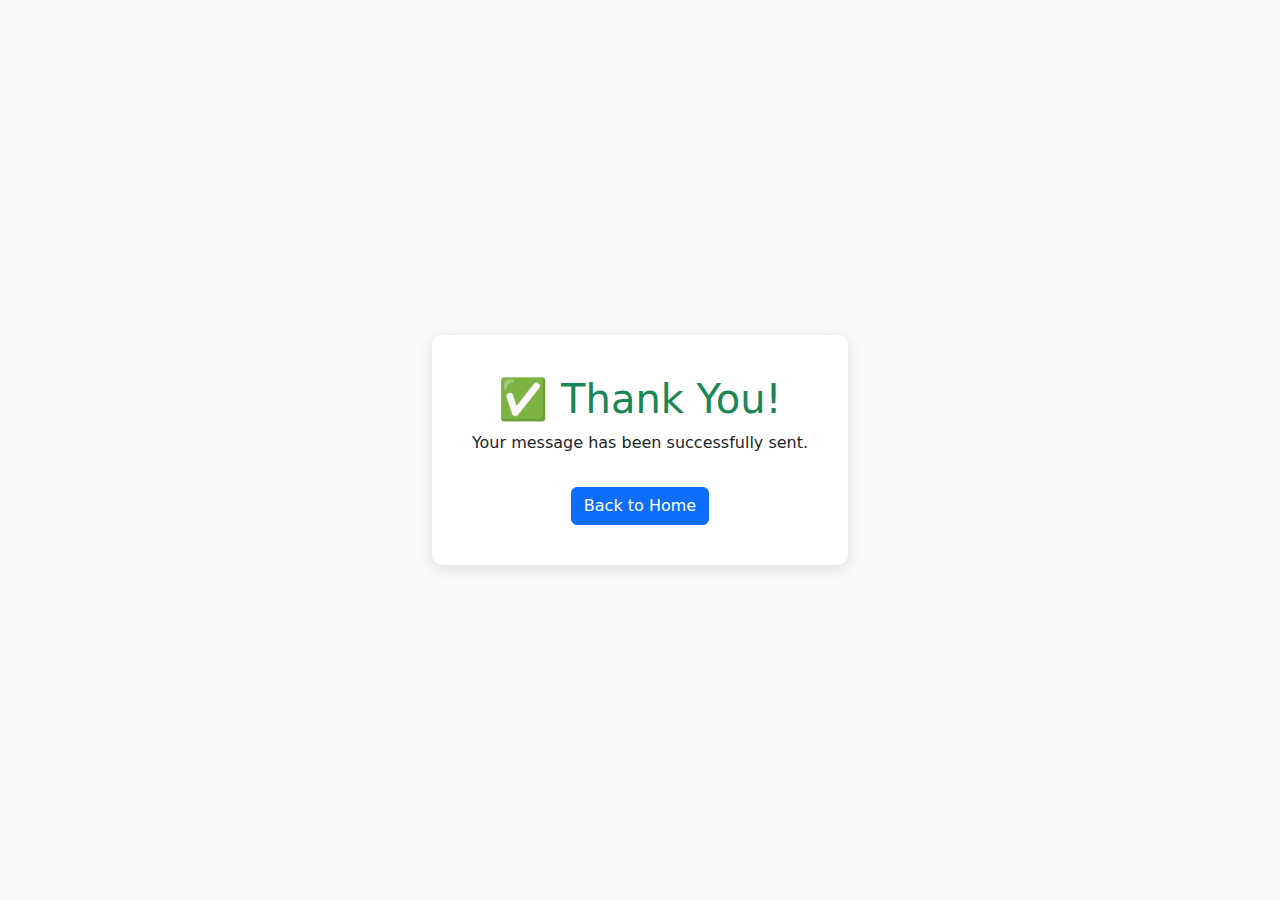
<file: thank-you.html>
<!DOCTYPE html>
<html lang="en">
<head>
  <meta charset="UTF-8">
  <title>Thank You</title>
  <meta name="viewport" content="width=device-width, initial-scale=1">
  <!-- Bootstrap CSS (Optional for styling) -->
  <link href="https://cdn.jsdelivr.net/npm/bootstrap@5.3.3/dist/css/bootstrap.min.css" rel="stylesheet">
  <style>
    body {
      background-color: #f8f9fa;
      display: flex;
      align-items: center;
      justify-content: center;
      height: 100vh;
      text-align: center;
    }
    .thank-you-box {
      background-color: white;
      padding: 40px;
      border-radius: 10px;
      box-shadow: 0 4px 15px rgba(0, 0, 0, 0.1);
    }
  </style>
</head>
<body>
  <div class="thank-you-box">
    <h1 class="text-success">✅ Thank You!</h1>
    <p>Your message has been successfully sent.</p>
    <a href="index.html" class="btn btn-primary mt-3">Back to Home</a>
  </div>
</body>
</html>
</file>
<file: styles.css>
body {
  margin: 0;
  /* font-family: Arial, sans-serif; */
  font-family: 'Playfair Display', serif;
  /* font-family: 'Cormorant Garamond', serif;
  font-family: 'Dancing Script', cursive;
  font-family: 'Great Vibes', cursive; */

  background: #E2DACF;
  color: #070d08;
  display: flex;
  flex-direction: column;
  min-height: 100vh;
  padding-top: 70px;
}

.navbar-custom {
  background-color: #E2DACF; /* warm orange */
  height: 70px;
}

.hero-section {
  padding-top: 70px;
}

header {
  background-color: #fba327;
  color: #070d08;
  padding: 2rem;
  text-align: center;
}

main {
  flex: 1;
  padding: 2rem;
  text-align: center;
}

button {
  padding: 1rem 2rem;
  font-size: 1rem;
  background-color: #E2DACF;
  color: #fff;
  border: none;
  border-radius: 5px;
  cursor: pointer;
}

button:hover {
  background-color: #E2DACF;
}

footer {
  background-color: #070d08;
  color: #fed17c;
  text-align: center;
  padding: 1rem;
}

section {
  scroll-margin-top: 80px;
}

#services a {
  color: #070d08 !important;
}

#services a:hover {
  color: #c95502;
  text-decoration: underline;
}
</file>
